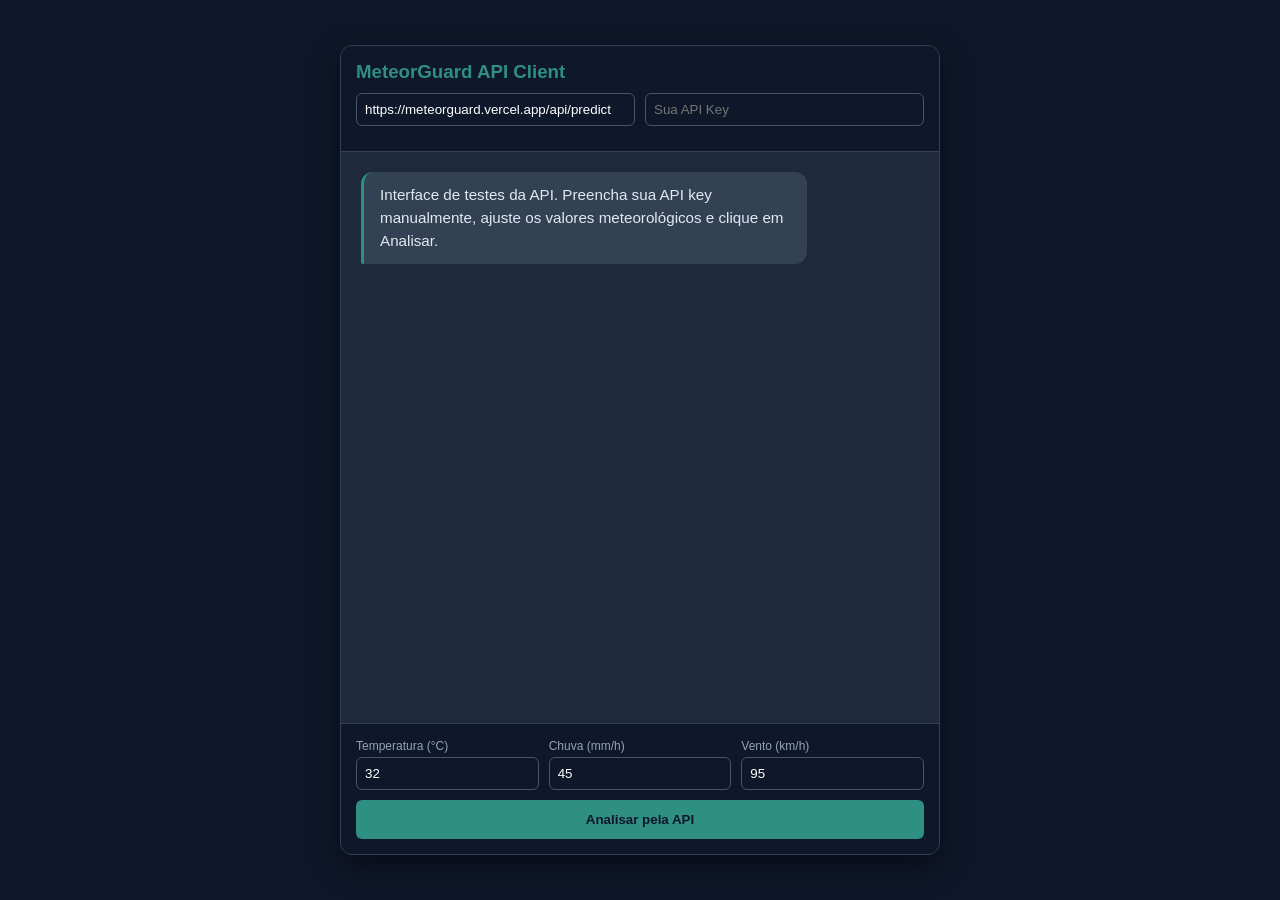
<file: test-api.html>
<!DOCTYPE html>
<html lang="pt-BR">
<head>
    <meta charset="UTF-8">
    <meta name="viewport" content="width=device-width, initial-scale=1.0">
    <title>MeteorGuard API Tester</title>
    <style>
        * { box-sizing: border-box; font-family: "Segoe UI", Tahoma, Geneva, Verdana, sans-serif; }
        body {
            min-height: 100vh;
            margin: 0;
            display: flex;
            align-items: center;
            justify-content: center;
            color: #e2e8f0;
            background: #0f172a;
        }
        .container {
            width: min(100% - 24px, 600px);
            height: 90vh;
            display: flex;
            flex-direction: column;
            overflow: hidden;
            background: #1e293b;
            border: 1px solid #334155;
            border-radius: 12px;
            box-shadow: 0 10px 30px rgba(0,0,0,0.5);
        }
        .header {
            padding: 15px;
            background: #0f172a;
            border-bottom: 1px solid #334155;
        }
        .header h3 {
            margin: 0 0 10px;
            color: #2f8f83;
        }
        .config-row {
            display: flex;
            gap: 10px;
            margin-bottom: 10px;
        }
        .config-row input,
        .controls input {
            width: 100%;
            padding: 8px;
            color: #fff;
            background: #0f172a;
            border: 1px solid #475569;
            border-radius: 6px;
        }
        .chat-area {
            flex: 1;
            display: flex;
            flex-direction: column;
            gap: 15px;
            padding: 20px;
            overflow-y: auto;
        }
        .message {
            max-width: 80%;
            padding: 12px 16px;
            border-radius: 12px;
            font-size: 0.95rem;
            line-height: 1.5;
            white-space: pre-line;
        }
        .msg-user {
            align-self: flex-end;
            background: #2f8f83;
            border-bottom-right-radius: 2px;
        }
        .msg-ai {
            align-self: flex-start;
            background: #334155;
            border-left: 3px solid #2f8f83;
            border-bottom-left-radius: 2px;
        }
        .msg-error {
            align-self: flex-start;
            color: #ffb3c6;
            background: #ff336622;
            border-left: 3px solid #ff3366;
            border-bottom-left-radius: 2px;
        }
        .controls {
            display: grid;
            grid-template-columns: 1fr 1fr 1fr;
            gap: 10px;
            padding: 15px;
            background: #0f172a;
            border-top: 1px solid #334155;
        }
        .controls label {
            display: block;
            margin-bottom: 4px;
            color: #94a3b8;
            font-size: 0.75rem;
        }
        .send-btn {
            grid-column: span 3;
            padding: 12px;
            color: #0f172a;
            background: #2f8f83;
            border: 0;
            border-radius: 6px;
            font-weight: 700;
            cursor: pointer;
            transition: 0.2s;
        }
        .send-btn:hover { background: #45aa9d; }
        .send-btn:disabled { cursor: wait; opacity: 0.65; }
    </style>
</head>
<body>
    <div class="container">
        <div class="header">
            <h3>MeteorGuard API Client</h3>
            <div class="config-row">
                <input type="text" id="apiUrl" value="https://meteorguard.vercel.app/api/predict" placeholder="URL da API">
                <input type="password" id="apiKey" value="" placeholder="Sua API Key">
            </div>
        </div>

        <div class="chat-area" id="chat">
            <div class="message msg-ai">Interface de testes da API. Preencha sua API key manualmente, ajuste os valores meteorológicos e clique em Analisar.</div>
        </div>

        <div class="controls">
            <div>
                <label for="valTemp">Temperatura (°C)</label>
                <input type="number" id="valTemp" value="32">
            </div>
            <div>
                <label for="valRain">Chuva (mm/h)</label>
                <input type="number" id="valRain" value="45">
            </div>
            <div>
                <label for="valWind">Vento (km/h)</label>
                <input type="number" id="valWind" value="95">
            </div>
            <button class="send-btn" id="sendBtn">Analisar pela API</button>
        </div>
    </div>

    <script>
        const chat = document.getElementById('chat');
        const sendBtn = document.getElementById('sendBtn');

        function addMessage(text, type) {
            const div = document.createElement('div');
            div.className = `message msg-${type}`;
            div.textContent = text;
            chat.appendChild(div);
            chat.scrollTop = chat.scrollHeight;
        }

        sendBtn.addEventListener('click', async () => {
            const url = document.getElementById('apiUrl').value.trim();
            const key = document.getElementById('apiKey').value.trim();

            const payload = {
                temperature: Number(document.getElementById('valTemp').value),
                precipitation: Number(document.getElementById('valRain').value),
                windSpeed: Number(document.getElementById('valWind').value),
                humidity: 80,
                pressureMsl: 990
            };

            addMessage(`Verificando: ${payload.temperature}°C, chuva ${payload.precipitation}mm, vento ${payload.windSpeed}km/h`, 'user');

            sendBtn.disabled = true;
            sendBtn.textContent = 'Enviando...';

            try {
                const response = await fetch(url, {
                    method: 'POST',
                    headers: {
                        'Content-Type': 'application/json',
                        'x-api-key': key
                    },
                    body: JSON.stringify(payload)
                });

                const data = await response.json();
                if (!response.ok) throw new Error(data.error || 'Erro crítico na chamada');

                addMessage(String(data.prediction?.analysis || 'Resposta sem análise.'), 'ai');
            } catch (err) {
                addMessage(`ERRO DE API: ${err.message}`, 'error');
            } finally {
                sendBtn.disabled = false;
                sendBtn.textContent = 'Analisar pela API';
            }
        });
    </script>
</body>
</html>
</file>
